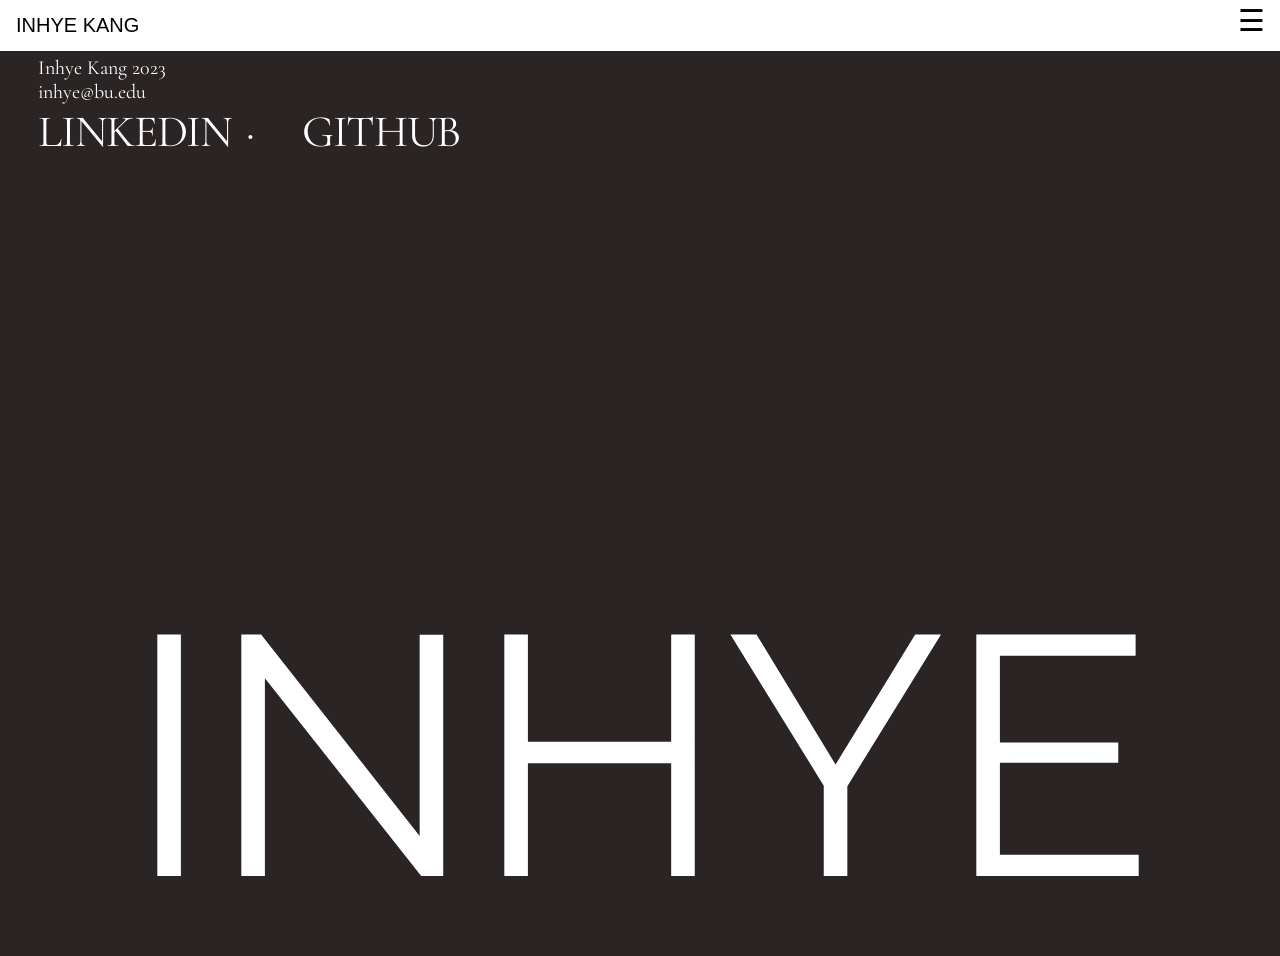
<file: contact.html>
<!DOCTYPE html>
<html lang="en">
<head>
    <meta charset="UTF-8">
    <meta http-equiv="X-UA-Compatible" content="IE=edge">
    <meta name="viewport" content="width=device-width, initial-scale=1.0">
    <title>Contact</title>
    <link rel="preconnect" href="https://fonts.googleapis.com">
    <link rel="preconnect" href="https://fonts.gstatic.com" crossorigin>
    <link href="https://fonts.googleapis.com/css2?family=Cormorant+Garamond:wght@300&family=Raleway:ital,wght@0,400;0,500;0,600;1,400;1,500;1,600&family=Source+Serif+Pro:wght@300;400&display=swap" rel="stylesheet">
    <link rel="stylesheet" href="styles/styles.css">
    <script src="script.js"></script>
</head>
<body>
    <div id="mySidebar" class="sidebar">
        <a href="javascript:void(0)" class="closebtn" onclick="closeNav()">×</a>
        <a href="education.html">EDUCATION</a>
        <a href="experience.html">EXPERIENCE</a>
        <a href="projects.html">PROJECTS</a>
        <a href="honors.html">HONORS</a>
        <a href="#">CONTACT</a>
    </div>

    <header class="front">
        <div id="topnav">
            <a class="active" href="index.html">INHYE KANG</a>
            <button class="openbtn" onclick="openNav()">☰</button>
        </div>
    </header>
<div class="content">
    <div class="contact">
        <p>email</p>
    </div>
</div>
<div class="footer">
    <p class="closing">Inhye Kang 2023</p>
    <a class="email" href = "mailto: inhye@bu.edu">inhye@bu.edu</a>
    <p class="link-container">
        <a href = "https://www.linkedin.com/in/inhyek/" target = "_blank">LINKEDIN</a>
        <span>   · </span>
        <a href="https://github.com/inhye-kang" target = "_blank">GITHUB</a>
    </p>
    <a href="index.html" class="top">INHYE</a>
</div>
</body>
<script>
    window.onscroll = function() {myFunction()};

    var topnav = document.getElementById("topnav");
    var sticky = topnav.offsetTop;

    function myFunction() {
        if (window.pageYOffset >= sticky) {
        topnav.classList.add("sticky")
        } else {
        topnav.classList.remove("sticky");
        }
    }
</script>
</html>
</file>
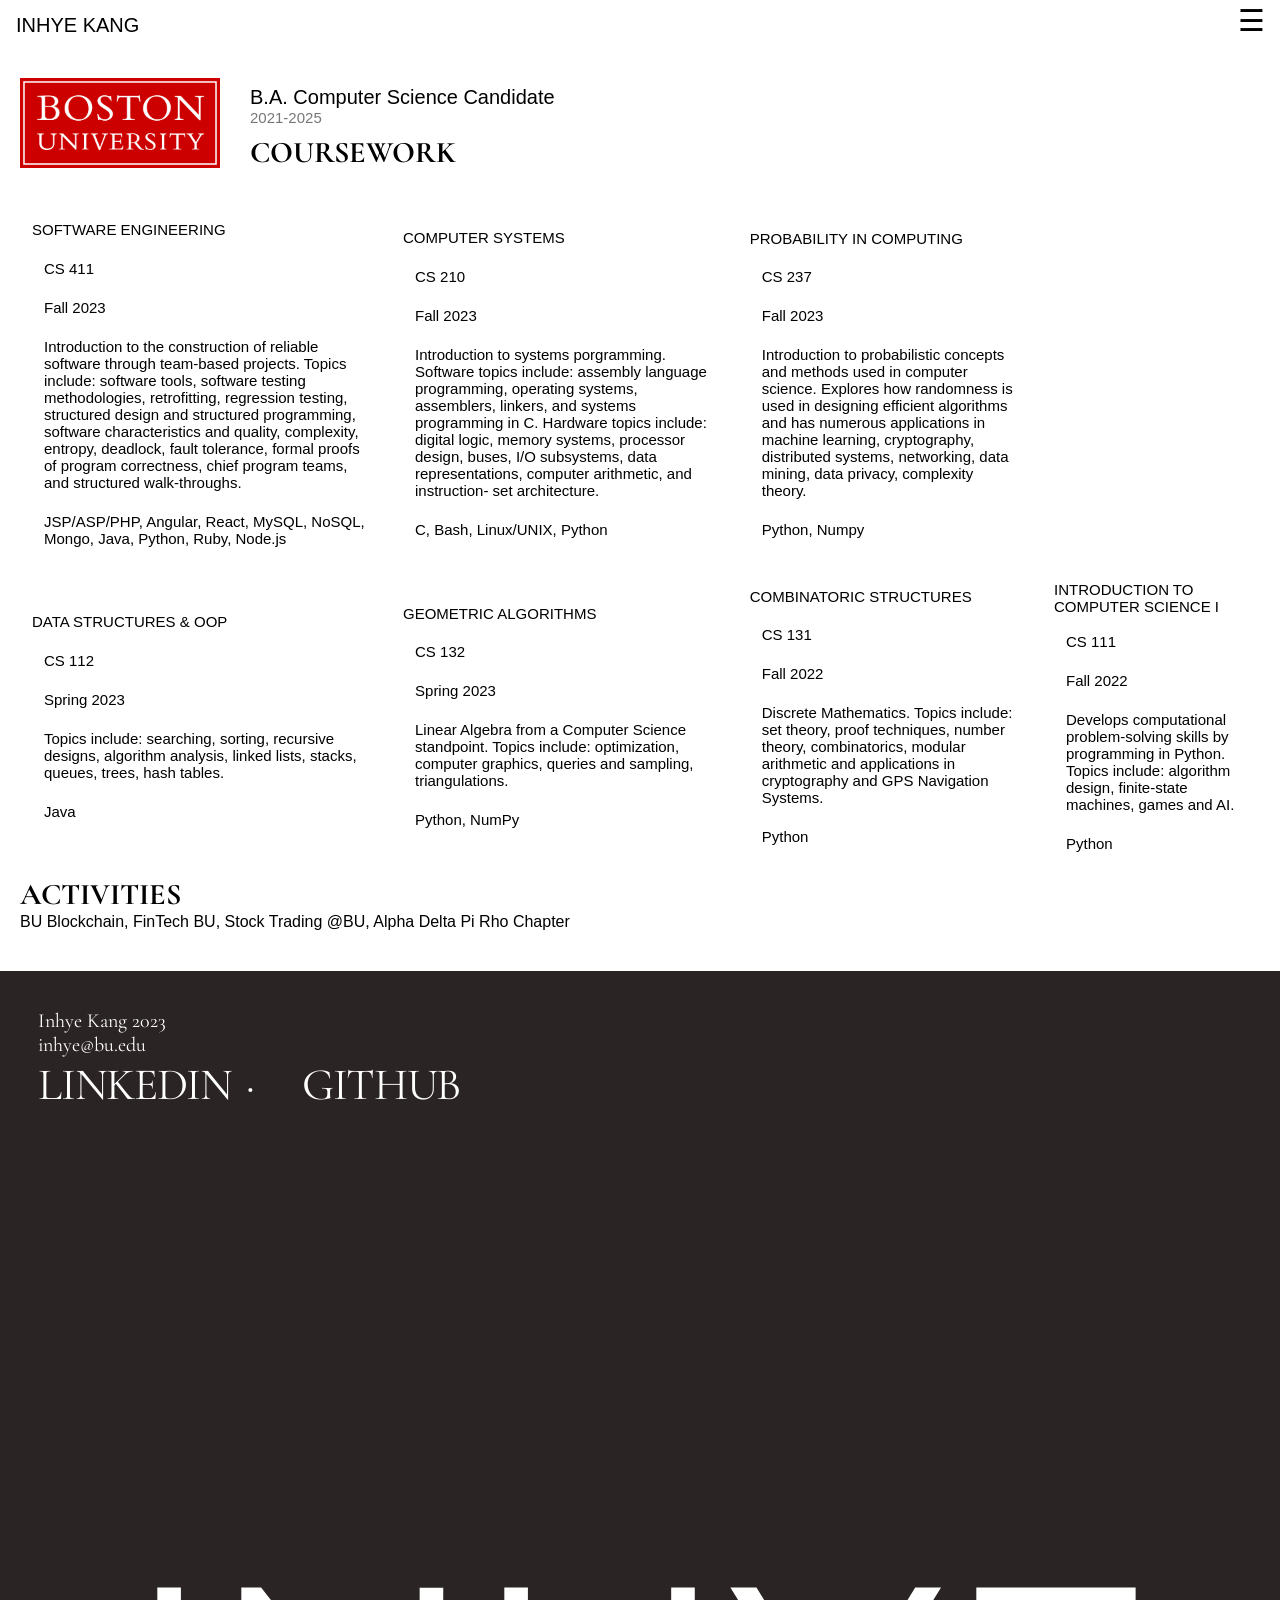
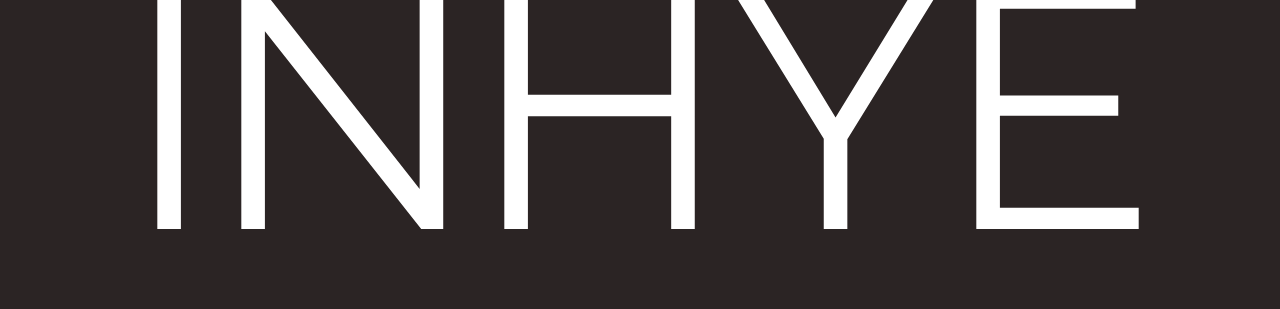
<file: education.html>
<!DOCTYPE html>
<html lang="en">
<head>
    <meta charset="UTF-8">
    <meta http-equiv="X-UA-Compatible" content="IE=edge">
    <meta name="viewport" content="width=device-width, initial-scale=1.0">
    <title>Education</title>
    <link rel="preconnect" href="https://fonts.googleapis.com">
    <link rel="preconnect" href="https://fonts.gstatic.com" crossorigin>
    <link href="https://fonts.googleapis.com/css2?family=Cormorant+Garamond:wght@300&family=Raleway:ital,wght@0,400;0,500;0,600;1,400;1,500;1,600&family=Source+Serif+Pro:wght@300;400&display=swap" rel="stylesheet">
    <link rel="stylesheet" href="styles/styles.css">
    <script src="script.js"></script>
</head>
<body>
    <div id="mySidebar" class="sidebar">
        <a href="javascript:void(0)" class="closebtn" onclick="closeNav()">×</a>
        <a href="education.html">EDUCATION</a>
        <a href="experience.html">EXPERIENCE</a>
        <a href="projects.html">PROJECTS</a>
        <a href="honors.html">HONORS</a>
        <a href="#">CONTACT</a>
    </div>
    <header class="front">
        <div id="topnav">
            <a class="active" href="index.html">INHYE KANG</a>
            <button class="openbtn" onclick="openNav()">☰</button>
        </div>
    
    </header>
<div class="content">
    <div class="edu">
        <img alt="Boston University Logo" src="assets/BU.png">
        <div class="bu">
            <p>B.A. Computer Science Candidate</p>
            <p class="date">2021-2025</p>
        </div>
        <h2>COURSEWORK</h2>
        <table>
            <tr>
                <td>SOFTWARE ENGINEERING
                    <table>
                        <tr>
                            <td>CS 411</td>
                        </tr>
                        <tr>
                            <td>Fall 2023</td>
                        </tr>
                        <tr>
                            <td>Introduction to the construction of reliable software through team-based projects. Topics include: software tools, software testing methodologies, retrofitting, regression testing, structured design and structured programming, software characteristics and quality, complexity, entropy, deadlock, fault tolerance, formal proofs of program correctness, chief program teams, and structured walk-throughs.</td>
                        </tr>
                        <tr><td>JSP/ASP/PHP, Angular, React, MySQL, NoSQL, Mongo, Java, Python, Ruby, Node.js</td></tr>
                    </table>
                </td>
                <td>COMPUTER SYSTEMS
                    <table>
                        <tr>
                            <td>CS 210</td>
                        </tr>
                        <tr>
                            <td>Fall 2023</td>
                        </tr>
                        <tr>
                            <td>Introduction to systems porgramming. Software topics include: assembly language programming, operating systems, assemblers, linkers, and systems programming in C. Hardware topics include: digital logic, memory systems, processor design, buses, I/O subsystems, data representations, computer arithmetic, and instruction- set architecture.</td>
                        </tr>
                        <tr><td>C, Bash, Linux/UNIX, Python</td></tr>
                    </table>
                </td>
                <td>PROBABILITY IN COMPUTING
                    <table>
                        <tr>
                            <td>CS 237</td>
                        </tr>
                        <tr>
                            <td>Fall 2023</td>
                        </tr>
                        <tr>
                            <td>Introduction to probabilistic concepts and methods used in computer science. Explores how randomness is used in designing efficient algorithms and has numerous applications in machine learning, cryptography, distributed systems, networking, data mining, data privacy, complexity theory.</td>
                        </tr>
                        <tr><td>Python, Numpy</td></tr>
                    </table>
                </td>
            </tr>
            <tr>
                <td>DATA STRUCTURES & OOP
                    <table>
                        <tr>
                            <td>CS 112</td>
                        </tr>
                        <tr>
                            <td>Spring 2023</td>
                        </tr>
                        <tr>
                            <td>Topics include: searching, sorting, recursive designs, algorithm analysis, linked lists, stacks, queues, trees, hash tables.</td>
                        </tr>
                        <tr><td>Java</td></tr>
                    </table>
                </td>
                <td>GEOMETRIC ALGORITHMS
                    <table>
                        <tr>
                            <td>CS 132</td>
                        </tr>
                        <tr>
                            <td>Spring 2023</td>
                        </tr>
                        <tr>
                            <td>Linear Algebra from a Computer Science standpoint. Topics include: optimization, computer graphics, queries and sampling, triangulations.</td>
                        </tr>
                        <tr><td>Python, NumPy</td></tr>
                    </table>
                </td>
                <td>COMBINATORIC STRUCTURES
                    <table>
                        <tr>
                            <td>CS 131</td>
                        </tr>
                        <tr>
                            <td>Fall 2022</td>
                        </tr>
                        <tr>
                            <td>Discrete Mathematics. Topics include: set theory, proof techniques, number theory, combinatorics, modular arithmetic and applications in cryptography and GPS Navigation Systems.</td>
                        </tr>
                        <tr><td>Python</td></tr>
                    </table>
                </td>
                <td>INTRODUCTION TO COMPUTER SCIENCE I
                    <table>
                        <tr>
                            <td>CS 111</td>
                        </tr>
                        <tr>
                            <td>Fall 2022</td>
                        </tr>
                        <tr>
                            <td>Develops computational problem-solving skills by programming in Python. Topics include: algorithm design, finite-state machines, games and AI.</td>
                        </tr>
                        <tr><td>Python</td></tr>
                    </table>
                </td>
            </tr>
            
        </table>
        <h2>ACTIVITIES</h2>
        <p>BU Blockchain, FinTech BU, Stock Trading @BU, Alpha Delta Pi Rho Chapter</p>
    </div>
</div>
    <div class="footer">
        <p class="closing">Inhye Kang 2023</p>
        <a class="email" href = "mailto: inhye@bu.edu">inhye@bu.edu</a>
        <p class="link-container">
            <a href = "https://www.linkedin.com/in/inhyek/" target = "_blank">LINKEDIN</a>
            <span>   · </span>
            <a href="https://github.com/inhye-kang" target = "_blank">GITHUB</a>
        </p>
        <a href="index.html" class="top">INHYE</a>
    </div>
</body>
<script>
    window.onscroll = function() {myFunction()};

    var topnav = document.getElementById("topnav");
    var sticky = topnav.offsetTop;

    function myFunction() {
        if (window.pageYOffset >= sticky) {
        topnav.classList.add("sticky")
        } else {
        topnav.classList.remove("sticky");
        }
    }
</script>
</html>
</file>
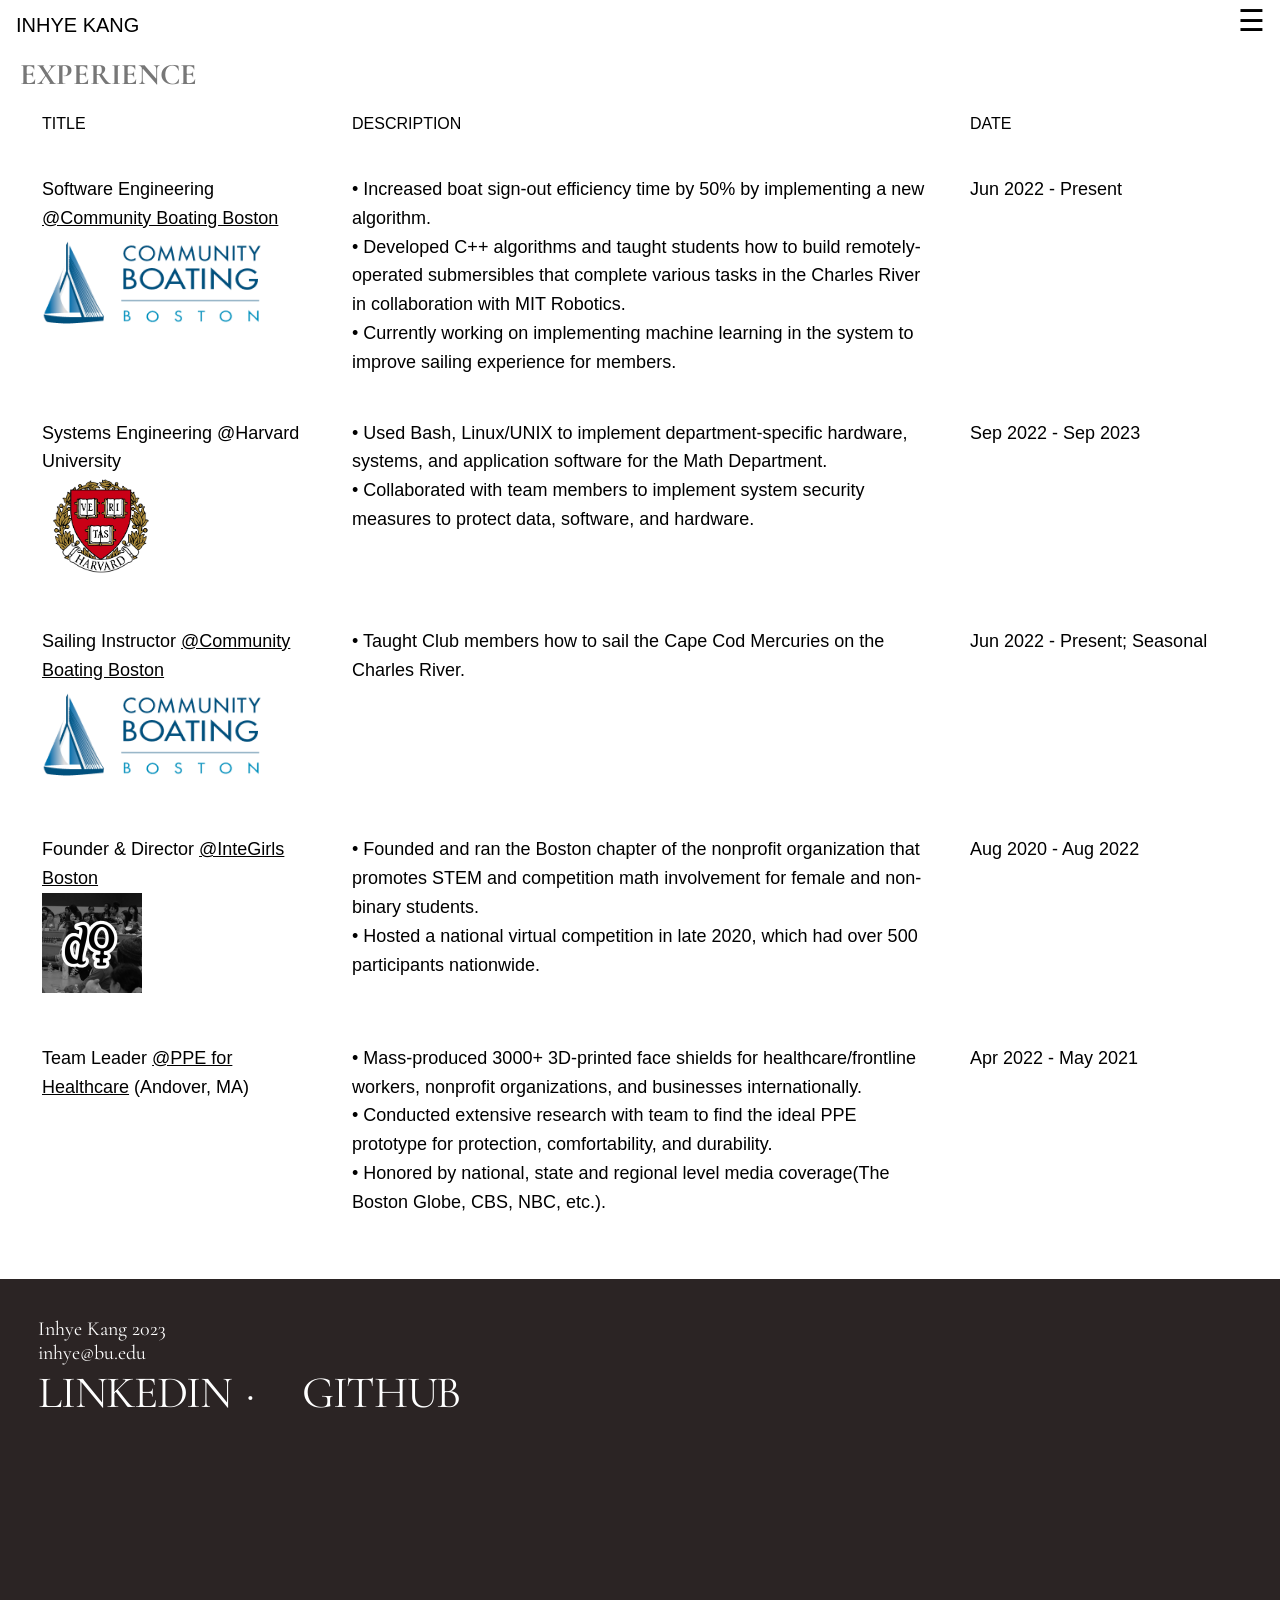
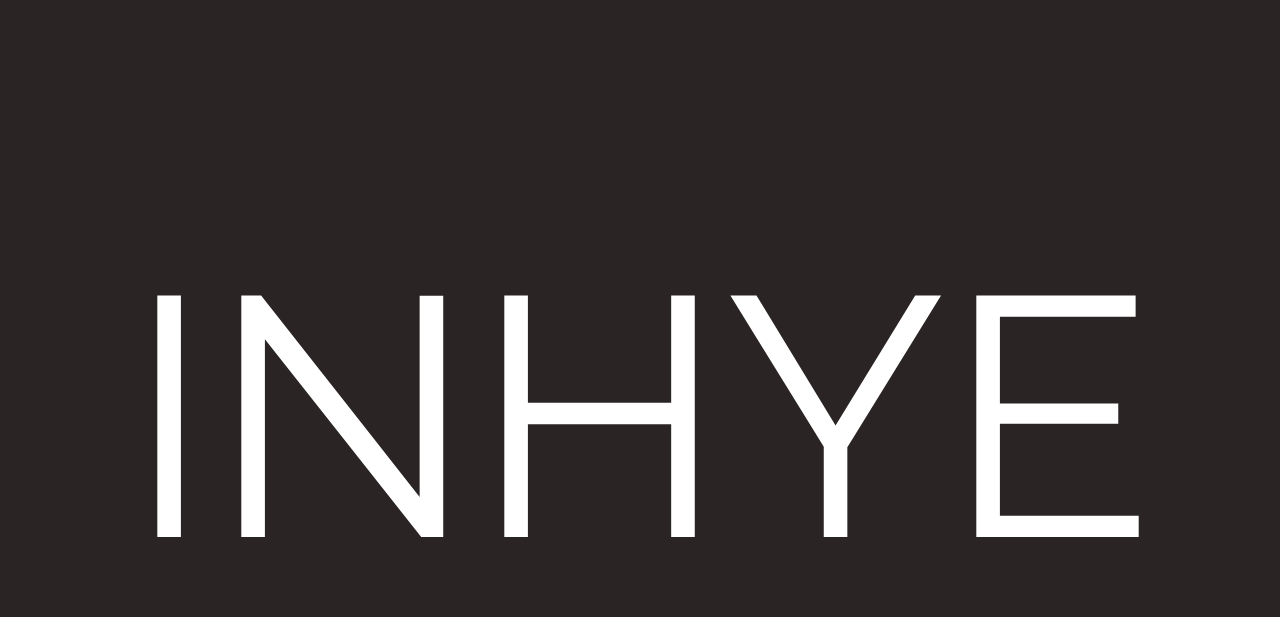
<file: experience.html>
<!DOCTYPE html>
<html lang="en">
<head>
    <meta charset="UTF-8">
    <meta http-equiv="X-UA-Compatible" content="IE=edge">
    <meta name="viewport" content="width=device-width, initial-scale=1.0">
    <title>Experience</title>
    <link rel="preconnect" href="https://fonts.googleapis.com">
    <link rel="preconnect" href="https://fonts.gstatic.com" crossorigin>
    <link href="https://fonts.googleapis.com/css2?family=Cormorant+Garamond:wght@300&family=Raleway:ital,wght@0,400;0,500;0,600;1,400;1,500;1,600&family=Source+Serif+Pro:wght@300;400&display=swap" rel="stylesheet">
    <link rel="stylesheet" href="styles/styles.css">
    <script src="script.js"></script>
</head>
<body>
    <div id="mySidebar" class="sidebar">
        <a href="javascript:void(0)" class="closebtn" onclick="closeNav()">×</a>
        <a href="education.html">EDUCATION</a>
        <a href="experience.html">EXPERIENCE</a>
        <a href="projects.html">PROJECTS</a>
        <a href="honors.html">HONORS</a>
        <a href="#">CONTACT</a>
    </div>
    <header class="front">
        <div id="topnav">
            <a class="active" href="index.html">INHYE KANG</a>
            <button class="openbtn" onclick="openNav()">☰</button>
        </div>
    
    </header>
<div class="content">
    <div class="experience">
        <h3>EXPERIENCE</h3>
        <table style="width:100%">
            <tr>
                <th style="width:25%">TITLE</th>
                <th style="width:50%">DESCRIPTION</th>
                <th style="width:25%">DATE</th>
            </tr>
            <tr>
                <td>Software Engineering <a href="https://www.community-boating.org/" target="_blank">@Community Boating Boston</a><br><img alt="CBI Logo" src="assets/CBILogo.png"></td>
                <td>•	Increased boat sign-out efficiency time by 50% by implementing a new algorithm.<br>
                    •	Developed C++ algorithms and taught students how to build remotely-operated submersibles that complete various tasks in the Charles River in collaboration with MIT Robotics.<br>
                    •	Currently working on implementing machine learning in the system to improve sailing experience for members.
                </td>
                <td>Jun 2022 - Present</td>
            </tr>
            <tr>
                <td>Systems Engineering @Harvard University<br><img alt="Harvard University Logo" src="assets/harvard.png"></td>
                <td>•	Used Bash, Linux/UNIX to implement department-specific hardware, systems, and application software for the Math Department.<br>
                    •	Collaborated with team members to implement system security measures to protect data, software, and hardware.
                    </td>
                <td>Sep 2022 - Sep 2023</td>
            </tr>
            <tr>
                <td>Sailing Instructor <a href="https://www.community-boating.org/" target="_blank">@Community Boating Boston</a><br><img alt="CBI Logo" src="assets/CBILogo.png"></td>
                <td>•	Taught Club members how to sail the Cape Cod Mercuries on the Charles River.</td>
                <td>Jun 2022 - Present; Seasonal</td>
            </tr>
            <tr>
                <td>Founder & Director <a href="https://www.integirls.org/" target = "_blank">@InteGirls Boston</a><br><img alt="InteGirls Logo" src="assets/integirls.jpeg"></td>
                <td>•	Founded and ran the Boston chapter of the nonprofit organization that promotes STEM and competition math involvement for female and non-binary students.<br>
                    •	Hosted a national virtual competition in late 2020, which had over 500 participants nationwide.
                </td>
                <td>Aug 2020 - Aug 2022</td>
            </tr>
            <tr>
                <td>Team Leader <a href="https://ppehealthcare.weebly.com/" target="_blank">@PPE for Healthcare</a> (Andover, MA)</td>
                <td>•	Mass-produced 3000+ 3D-printed face shields for healthcare/frontline workers, nonprofit organizations, and businesses internationally.<br>
                    •	Conducted extensive research with team to find the ideal PPE prototype for protection, comfortability, and durability.<br>
                    •	Honored by national, state and regional level media coverage(The Boston Globe, CBS, NBC, etc.).
                    </td>
                <td>Apr 2022 - May 2021</td>
            </tr>
        </table>
    </div>
</div>
    <div class="footer">
        <p class="closing">Inhye Kang 2023</p>
        <a class="email" href = "mailto: inhye@bu.edu">inhye@bu.edu</a>
        <p class="link-container">
            <a href = "https://www.linkedin.com/in/inhyek/" target = "_blank">LINKEDIN</a>
            <span>   · </span>
            <a href="https://github.com/inhye-kang" target = "_blank">GITHUB</a>
        </p>
        <a href="index.html" class="top">INHYE</a>
    </div>
</body>
<script>
window.onscroll = function() {myFunction()};

var topnav = document.getElementById("topnav");
var sticky = topnav.offsetTop;

function myFunction() {
    if (window.pageYOffset >= sticky) {
    topnav.classList.add("sticky")
    } else {
    topnav.classList.remove("sticky");
    }
}
</script>
</html>
</file>
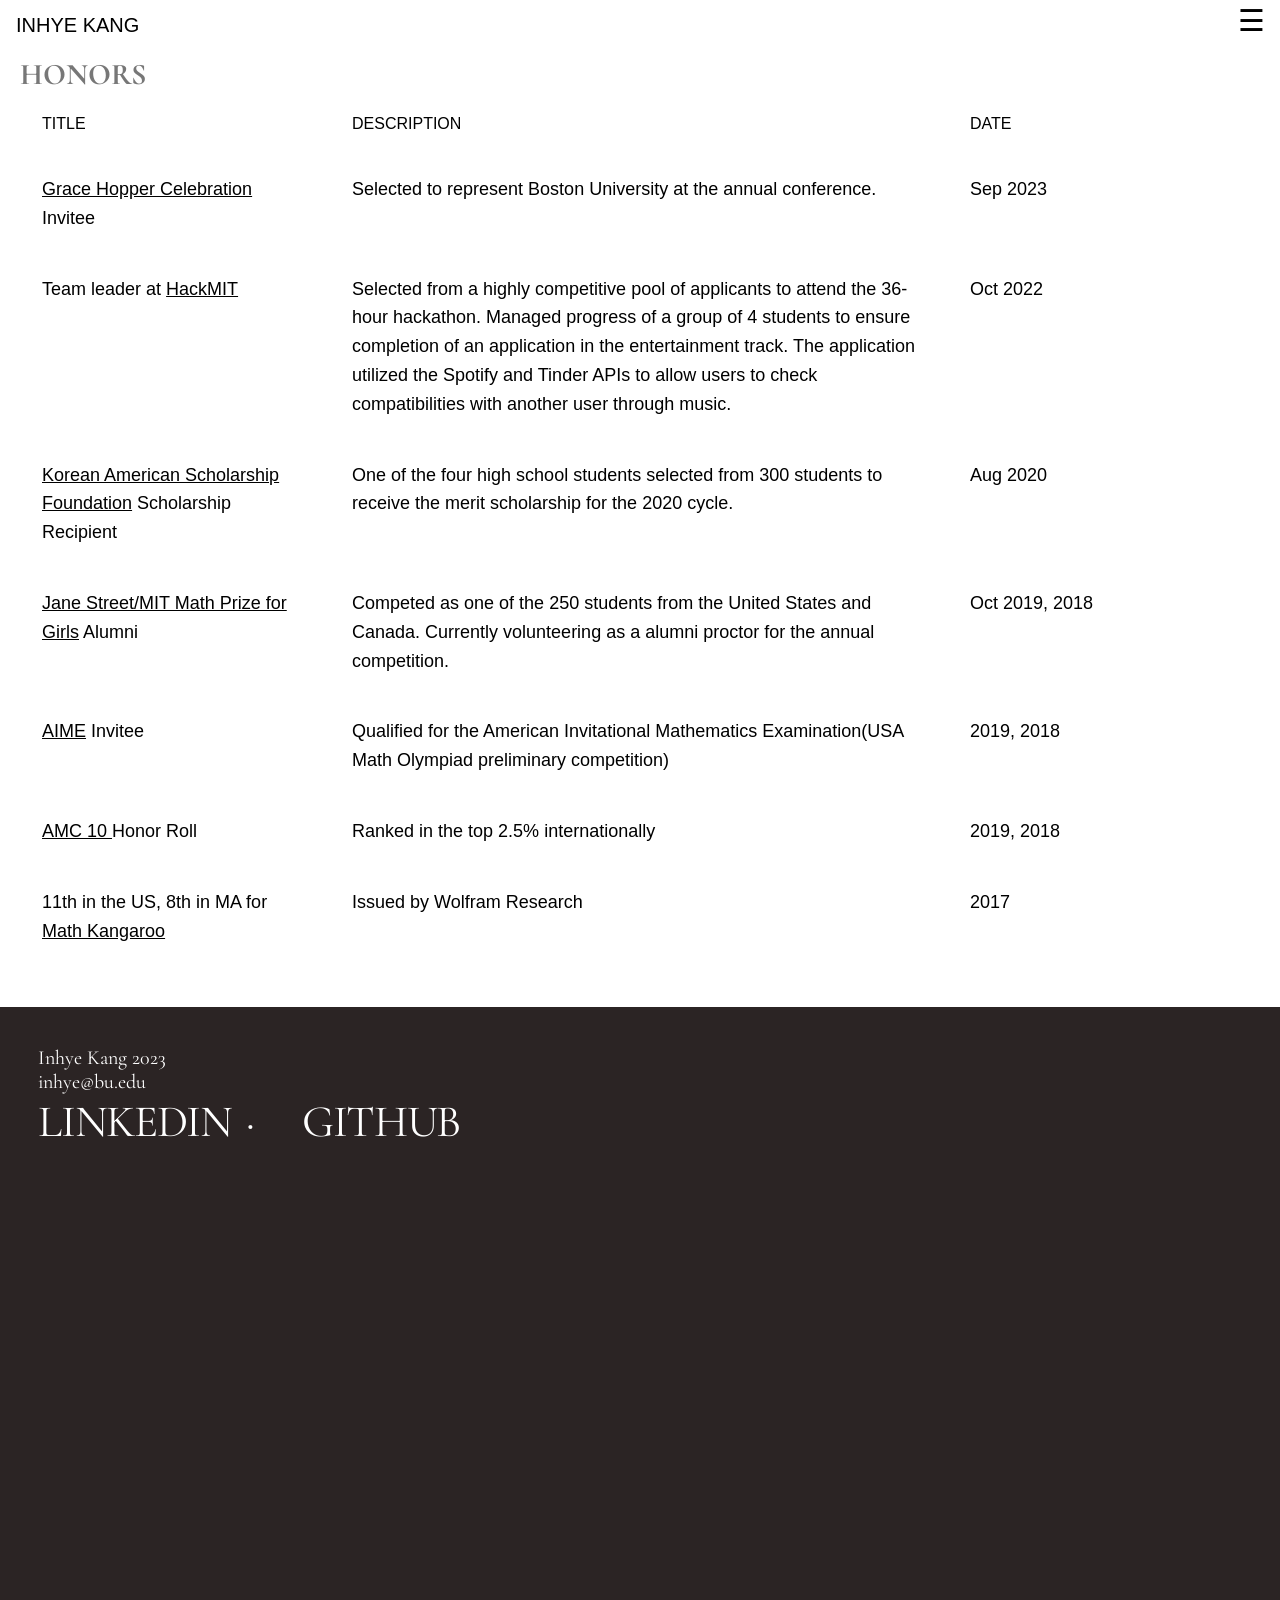
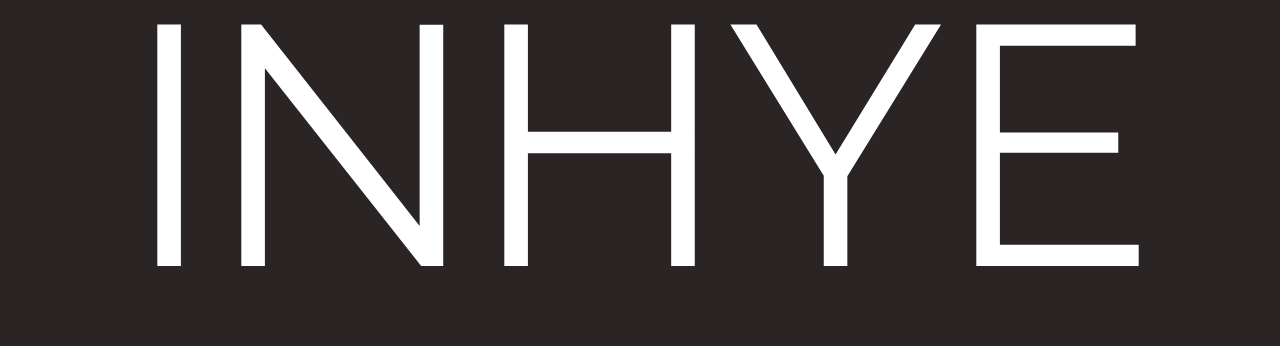
<file: honors.html>
<!DOCTYPE html>
<html lang="en">
<head>
    <meta charset="UTF-8">
    <meta http-equiv="X-UA-Compatible" content="IE=edge">
    <meta name="viewport" content="width=device-width, initial-scale=1.0">
    <title>Honors</title>
    <link rel="preconnect" href="https://fonts.googleapis.com">
    <link rel="preconnect" href="https://fonts.gstatic.com" crossorigin>
    <link href="https://fonts.googleapis.com/css2?family=Cormorant+Garamond:wght@300&family=Raleway:ital,wght@0,400;0,500;0,600;1,400;1,500;1,600&family=Source+Serif+Pro:wght@300;400&display=swap" rel="stylesheet">
    <link rel="stylesheet" href="styles/styles.css">
    <script src="script.js"></script>
</head>
<body>
    <div id="mySidebar" class="sidebar">
        <a href="javascript:void(0)" class="closebtn" onclick="closeNav()">×</a>
        <a href="education.html">EDUCATION</a>
        <a href="experience.html">EXPERIENCE</a>
        <a href="projects.html">PROJECTS</a>
        <a href="honors.html">HONORS</a>
        <a href="#">CONTACT</a>
    </div>

    <header class="front">
        <div id="topnav">
            <a class="active" href="index.html">INHYE KANG</a>
            <button class="openbtn" onclick="openNav()">☰</button>
        </div>
    
    </header>
<div class="content">
    <div class="honors">
        <h3>HONORS</h3>
        <table style="width:100%">
            <tr>
                <th style="width:25%">TITLE</th>
                <th style="width:50%">DESCRIPTION</th>
                <th style="width:25%">DATE</th>
            </tr>
            <tr>
                <td><a href="https://ghc.anitab.org/" target="_blank">Grace Hopper Celebration</a> Invitee</td>
                <td>Selected to represent Boston University at the annual conference.</td>
                <td>Sep 2023</td>
            </tr>
            <tr>
                <td>Team leader at <a href="https://hackmit.org/" target="_blank">HackMIT</a></td>
                <td>Selected from a highly competitive pool of applicants to attend the 36-hour hackathon. Managed progress of a group of 4 students to ensure completion of an application in the
                    entertainment track. The application utilized the Spotify and Tinder APIs to allow users to check compatibilities with another user through music.</td>
                <td>Oct 2022</td>
            </tr>
            <tr>
                <td><a href="https://www.kasf.org/" target="_blank">Korean American Scholarship Foundation</a> Scholarship Recipient</td>
                <td>One of the four high school students selected from 300 students to receive the merit scholarship for the 2020 cycle.</td>
                <td>Aug 2020</td>
            </tr>
            <tr>
                <td><a href="https://mathprize.atfoundation.org/" target = "_blank">Jane Street/MIT Math Prize for Girls</a> Alumni</td>
                <td>Competed as one of the 250 students from the United States and Canada. Currently volunteering as a alumni proctor for the annual competition.</td>
                <td>Oct 2019, 2018</td>
            </tr>
            <tr>
                <td><a href="https://www.maa.org/math-competitions/american-invitational-mathematics-examination-aime" target="_blank">AIME</a> Invitee</td>
                <td>Qualified for the American Invitational Mathematics Examination(USA Math Olympiad preliminary competition)</td>
                <td>2019, 2018</td>
            </tr>
            <tr>
                <td><a href="https://www.maa.org/math-competitions/amc-1012" target="_blank">AMC 10 </a>Honor Roll</td>
                <td>Ranked in the top 2.5% internationally</td>
                <td>2019, 2018</td>
            </tr>
            <tr>
                <td>11th in the US, 8th in MA for <a href="https://mathkangaroo.org/mks/" target="_blank"> Math Kangaroo</a></td>
                <td>Issued by Wolfram Research</td>
                <td>2017</td>
            </tr>
        </table>
    </div>
</div>

    <div class="footer">
        <p class="closing">Inhye Kang 2023</p>
        <a class="email" href = "mailto: inhye@bu.edu">inhye@bu.edu</a>
        <p class="link-container">
            <a href = "https://www.linkedin.com/in/inhyek/" target = "_blank">LINKEDIN</a>
            <span>   · </span>
            <a href="https://github.com/inhye-kang" target = "_blank">GITHUB</a>
        </p>
        <a href="index.html" class="top">INHYE</a>
    </div>
</body>
<script>
    window.onscroll = function() {myFunction()};

    var topnav = document.getElementById("topnav");
    var sticky = topnav.offsetTop;

    function myFunction() {
        if (window.pageYOffset >= sticky) {
        topnav.classList.add("sticky")
        } else {
        topnav.classList.remove("sticky");
        }
    }
</script>
</html>
</file>
<file: styles/styles.css>
:root, :host {
    --minViewportSize: 320;
    --maxViewportSize: 1920;
    --color-primary: #FFFFFF;
    --color-black: #000;
  }
  
  html, body {
    font-family: Arial,Helvetica,sans-serif;
    font-size: 1rem;
    color: var(--color-black);
    transition: all 0.4s ease-in-out;
    height: 100%;
    margin: 0;
    padding: 0;
    scroll-behavior: smooth;
  }

  #myVideo {
    position: fixed;
    right: 0;
    bottom: 0;
    min-width: 100%; 
    min-height: auto;
  }
  
  
  /* sidebar menu */
  .sidebar {
      height: 100%;
      width: 0;
      position: fixed;
      z-index: 975;
      top: 0;
      right: 0;
      background-color: white;
      overflow-x: hidden;
      transition: 1s;
      padding-top: 60px;
  }
    
  .sidebar a {
      padding: 8px 30px 8px 8px;
      text-decoration: none;
      text-align: center;
      font-family: 'Cormorant Garamond', serif;
      font-size: 70px;
      color: black;
      display: block;
      transition: 1s;
  }
    
  .sidebar a:hover {
      color: #f1f1f1;
  }
    
  .sidebar .closebtn {
      position: absolute;
      top: 0;
      right: 25px;  
      font-size: 36px;
      margin-left: 60px;
  }

  #topnav {
    background-color: white!important;
    overflow: hidden;
    z-index: 950;
  }
  
  #topnav a {
    font-family: Arial,Helvetica,sans-serif;
    float: left;
    display: block;
    color: black!important;
    text-align: center;
    padding: 14px 16px;
    text-decoration: none;
    font-size: 20px;
  }
  
  #topnav a:hover {
    background-color: white!important;
    color: black;
  }
  
  #topnav a.active {
    background-color: white;
    color: black;
  }
  
  .openbtn {
      font-size: 30px;
      cursor: pointer;
      background-color: transparent;
      color: black;
      padding: 3px 15px;
      border: none;
      float: right;
  }
    
  .openbtn:hover {
      background-color: rgb(43, 36, 36);
      color: white;
  }
    
  @media screen and (max-height: 450px) {
      .sidebar {padding-top: 15px;}
      .sidebar a {font-size: 18px;}
  }

  

  .sticky{
    position: fixed;
    top: 0;
    width: 100%;
  }

  .container {
    height: 50%;
    position: relative;
    padding-top: 30%;
    color:rgb(43, 36, 36);
    background-color: #FFFFFF;
    align-items: center;
    justify-content: left;
    justify-items: center;
    padding-left: 5%;
    padding-right: 10%;
    font-size: 20px;
    display: block;
    font-family: "HelveticaNeue-Light", "Helvetica Neue Light", "Helvetica Neue", Helvetica, Arial, "Lucida Grande", sans-serif;
    font-size: 30px;
  }

  .container a{
    color: inherit;
    text-decoration: underline;
 }
  
  .container a:visited{
     color: inherit;
     text-decoration: underline;
  }

  @import url(https://fonts.googleapis.com/css?family=Josefin+Sans:300,400);
  * {
    margin: 0;
    padding: 0;
  }
  .demo {
    position: absolute;
    bottom: 10%;
    align-items: center;
    z-index: 2;
    -webkit-transform: translate(0, -50%);
    transform: translate(0, -50%);
    color: #000;
    font : normal 400 20px/1 'Josefin Sans', sans-serif;
    letter-spacing: .1em;
    text-decoration: none;
    transition: opacity .3s;
  }
  .demo a:hover {
    opacity: .5;
  }
  
  .demo img{
    width: 10px;
    height: auto;
    position: relative;
    align-items:center;
  }
  
  #section01 a {
    padding-top: 0px;
  }
  #section01 a span {
    position: absolute;
    top: 0;
    left: 45%;
    width: 24px;
    height: 24px;
    border-left: 1px solid #080808;
    border-bottom: 1px solid #080808;
    -webkit-transform: rotate(-45deg);
    transform: rotate(-45deg);
    box-sizing: border-box;
  }
  html, body {
    height: 100%;
  }
  #section01 {
    position: absolute;
    width: 100%;
    height: auto;
    align-items: center;
  }
  section::after {
    position: absolute;
    bottom: 0;
    left: 0;
    content: '';
    width: 100%;
    height: 80%;
  }
  
#about {
  background-color: #FFFFFF;
  height:100%;
  font-family: "HelveticaNeue-Light", "Helvetica Neue Light", "Helvetica Neue", Helvetica, Arial, "Lucida Grande", sans-serif;;
  font-size: 20px;
  position: relative;
  align-items: center;
  vertical-align: text-top;
}

.about-content{
  position:absolute;
  height: 100%;
  display: flex;
}

.about-content p{
  float: left;
  padding-left: 8%;
  vertical-align:top;
}

.about-content a{
  color: inherit;
  text-decoration: underline;
}

.about-content a:visited{
  color: inherit;
  text-decoration: underline;
}

.about-content img{
  width: 30%;
  height: auto;
  float: left;
}

.footer .closing{
    padding-left: 3%;
}

.footer a{
    text-decoration: none;
    color: white!important;
    padding-top: 4%;
}

.footer .email {
    padding-left: 3%;
}

.footer .email a:visited{
    color: inherit;
}

.footer .link-container{
    font-size: 45px;
    letter-spacing: -0.03em;
    text-align: justify;
    align-items: center;
}

.footer .link-container a{
    font-size: 45px;
    font-family: 'Cormorant Garamond', serif;
    padding-top: 4%;
    padding-left: 3%;
    text-decoration: none;
    color: white!important;
    margin-right: 5px;
}

.footer .link-container a:visited{
    color:inherit;
}

.footer a.active {
    background-color: transparent;
    color: white;
}

.footer{
    height: 100%;
    position: relative;
    background-color: rgb(43, 36, 36);
    font-size: 20px;
    font-family: 'Cormorant Garamond', serif;
    padding-top: 3%;
    text-decoration: none;
    color: white!important;
}

.top{
    font-size: calc(81px + (513 - 81) * ((100vw - var(--minViewportSize) * 1px) / (var(--maxViewportSize) - var(--minViewportSize))));
    font-family: 'Raleway', sans-serif;
    color: white!important;     
    text-decoration: none;
    text-align: center!important;
    letter-spacing: 0em;
    vertical-align: bottom!important;
    bottom: 0;
    width: 100%;
    position: absolute;
}

.top:visited{
    color: inherit;
 }
  
  @media screen and (min-width: 720px)
  {
      /* Responsive styling for the intro section (padding, hiding/showing images) */
      #about
      {
          padding-left: 10%;
          padding-right: 10%;
      }
  }
  

  .edu{
    margin: 40px 20px;
    font-family: "HelveticaNeue-Light", "Helvetica Neue Light", "Helvetica Neue", Helvetica, Arial, "Lucida Grande", sans-serif;
    gap: 30px;
    padding-top: 3%;
  }
  
  .edu img{
    float: left;
    margin-right: 30px;
    height: auto;
    width: 200px;
  }

  .edu .bu {
    align-items: left;
    font-size: 20px;
    padding: 8px;
  }

  .date{
    align-items: left;
    font-size: 15px;
    color: #777;
  }

  .edu h2{
    vertical-align: text-bottom;
    font-size: 30px;
    font-family: 'Cormorant Garamond', serif;
  }

  .edu table{
    align-items: center;
    padding-top: 3%;
    width: 100%;
    border: transparent;
    text-align: left;
    vertical-align: top;
    font-family: "HelveticaNeue-Light", "Helvetica Neue Light", "Helvetica Neue", Helvetica, Arial, "Lucida Grande", sans-serif;
  }

  .edu td{
    padding: 10px;
    font-size: 15px;
  }
  
  .edu tr{
    background-color: transparent;
  }

  .honors{
    margin: 40px 20px;
    padding-top: 16px;
    font-family: "HelveticaNeue-Light", "Helvetica Neue Light", "Helvetica Neue", Helvetica, Arial, "Lucida Grande", sans-serif;    
  }

  .honors h3{
    align-items: left;
    font-family: 'Cormorant Garamond', serif;
    font-size: 30px;
    color:#777;
  }
  .honors table{
    align-items: center;
    width: 100%;
    border: transparent;
    font-family: "HelveticaNeue-Light", "Helvetica Neue Light", "Helvetica Neue", Helvetica, Arial, "Lucida Grande", sans-serif;
  }

  .honors tr{
    background-color: transparent;
    border-bottom: 1px solid #ccc;
  }
  
  .honors th{
    padding: 20px;
    font-weight: normal;
    text-align: left;
  }
  
  .honors td{
    padding: 20px;
    font-size: 18px;
    vertical-align: top;
    text-align: left;
    line-height: 1.6;
  }

  .honors a{
    text-decoration: underline;
    color: black!important;
  }
  
.honors a:visited{
    color:inherit;
}

.honors a.active {
    background-color: transparent;
    color: black;
}

.experience{
  margin: 40px 20px;
  padding-top: 16px;
  font-family: "HelveticaNeue-Light", "Helvetica Neue Light", "Helvetica Neue", Helvetica, Arial, "Lucida Grande", sans-serif;    
}

.experience h3{
  align-items: left;
  font-family: 'Cormorant Garamond', serif;
  font-size: 30px;
  color:#777;
}
.experience table{
  align-items: center;
  width: 100%;
  border: transparent;
  font-family: "HelveticaNeue-Light", "Helvetica Neue Light", "Helvetica Neue", Helvetica, Arial, "Lucida Grande", sans-serif;
}

.experience img{
  align-items: center;
  width: auto;
  height: 100px;
}
.experience tr{
  background-color: transparent;
  border-bottom: 1px solid #ccc;
}

.experience th{
  padding: 20px;
  font-weight: normal;
  text-align: left;
}

.experience td{
  padding: 20px;
  font-size: 18px;
  vertical-align: top;
  text-align: left;
  line-height: 1.6;
}

.experience a{
  text-decoration: underline;
  color: black!important;
}

.experience a:visited{
  color:inherit;
}

.experience a.active {
  background-color: transparent;
  color: black;
}
.projects{
  margin: 40px 20px;
}
.projects p{
  align-items: center;
  text-align: center;
  font-family: 'Cormorant Garamond', serif;
  font-size: 80px;
}
</file>
